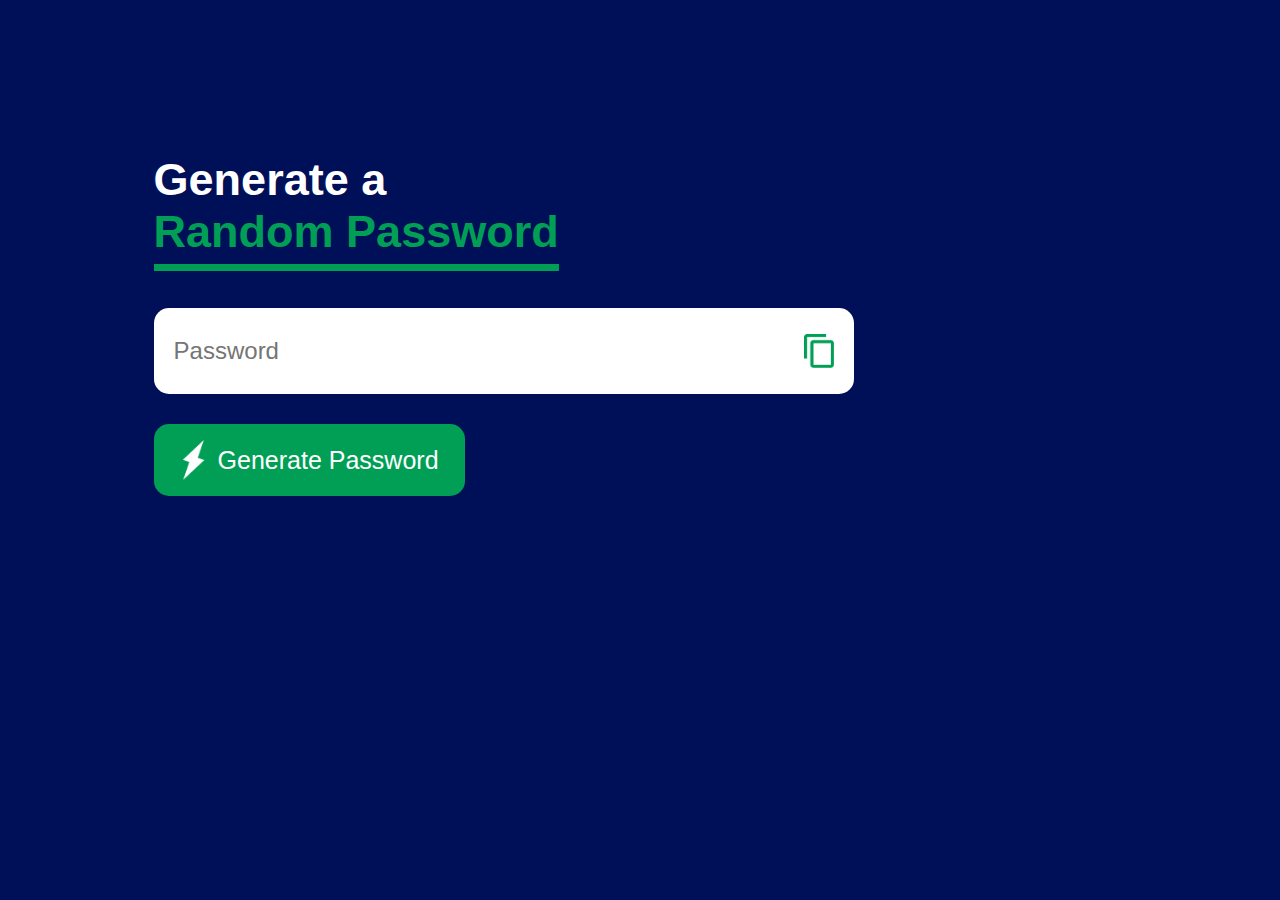
<file: RandomPassword/index.html>
<!DOCTYPE html>
<html lang="en">
<head>
    <meta charset="UTF-8">
    <link rel="shortcut icon" type ="pass-icon" href="images/passicon.png">
    <meta name="viewport" content="width=device-width, initial-scale=1.0">
    <title>Random Password</title>
    <link rel="stylesheet" href="style.css">
</head>
<body>
    <div class="container">
        <h1>Generate a <br> <span>Random Password</span> </h1>
        <div class="display">
            <input type="text" id="password" placeholder="Password">
            <img src="images/copy.png" alt="copy" onclick="copyPassword()">
        
        </div>
        <button onclick="generatePassword()"><img src="images/generate.png" alt="generate"> Generate Password</button>
    </div>

    <script src="script.js"></script>
</body>
</html>
</file>
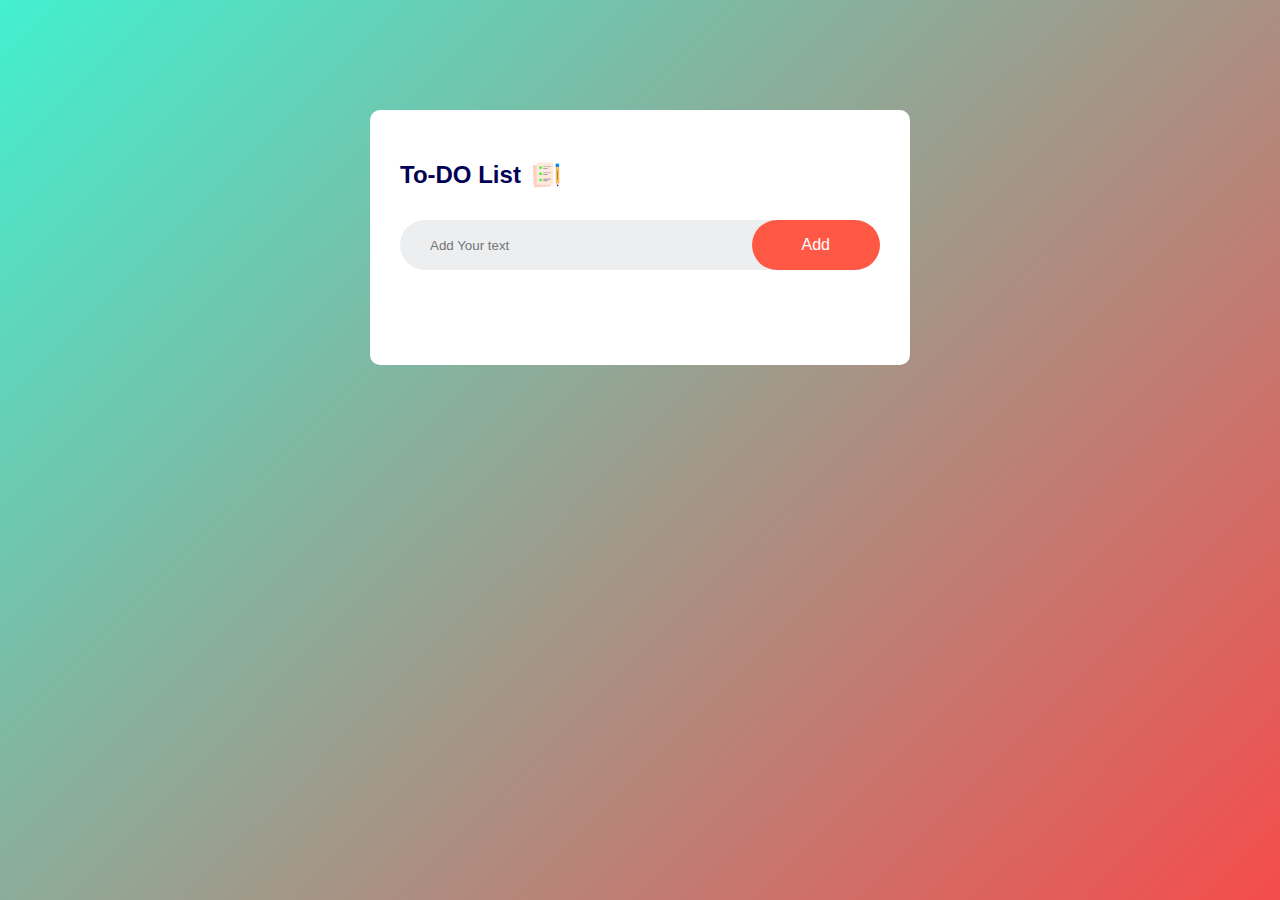
<file: ToDoList/index.html>
<!DOCTYPE html>
<html lang="en">
<head>
    <meta charset="UTF-8">
    <link rel="shortcut icon" type ="todo-icon" href="images/todoicon.png">
    <meta name="viewport" content="width=device-width, initial-scale=1.0">
    <title>To-Do List app</title>
    <link rel="stylesheet" href="style.css">
</head>
<body>
    <div class="container">
        <div class="todo-app">
            <h2>To-DO List <img src="images/icon.png" alt="Todo icon"></h2>
            <div class="row">
                <input type="text" id="input-box" placeholder="Add Your text">
                <button onclick="addTasks()">Add</button>
            
            </div>
            <ul id="list-container">
             <!--
              <li class="checked">task 1</li>
                <li>task 2</li>
                <li>task 3</li> 
            --> 
            </ul>
        </div>
    </div>
    <script src="script.js"></script>
</body>
</html>
</file>
<file: RandomPassword/style.css>
*{
    margin: 0;
    padding: 0;
    font-family: 'Poppins', sans-serif;
    box-sizing: border-box;
}

body{
    background-color: rgb(0, 16, 88);
    color: white;

}
.container{
    margin: 12%;
    width: 90%;
    max-width: 700px;
}

.display{
    width: 100%;
    margin-top: 50px;
    margin-bottom: 30px;
    background: #fff;
    color: #333;
    display: flex;
    align-items: center;
    justify-content: space-between;
    padding: 26px 20px;
    border-radius: 15px;

}

.container h1{
    font-weight: 700;
    font-size: 45px;
}

.container h1 span{
    color: #019f55;
    border-bottom: 7px solid #019f55;
    padding-bottom: 7px ;
}

.display img{
    width: 30px;
    cursor: pointer;

}
.display input{
    border: 0;
    outline: 0;
    font-size: 24px;
}
.container button img{
    width: 28px;
    margin-right: 10px;

}
.container button{
    border: 0;
    outline: 0;
    background: #019f55;
    color: #fff;
    font-size: 25px;
    font-weight: 300;
    display: flex ;
    align-items: center;
    justify-content: center;
    padding: 16px 26px;
    border-radius: 15px;
    cursor: pointer;
}
</file>
<file: ToDoList/style.css>
*{
    margin: 0;
    padding: 0;
    font-family: 'Poppins', sans-serif;
    box-sizing: border-box;
}
.container{
    width:100%;
    min-height: 100vh;
    background: linear-gradient(135deg,#42f0d0,#f54c4c);
    padding: 10px;
}
.todo-app{
    width:100%;
    max-width: 540px;
    background: #ffffff;
    margin: 100px auto 20px;
    padding: 40px 30px 70px;
    border-radius: 10px;
}
.todo-app h2{
    color: #000153;
    display: flex;
    align-items: center;
    margin-bottom: 20px;
    font-weight: 900;

}
.todo-app h2 img{
    width: 30px;
    margin: 10px ;

}
.row{
    display: flex;
    align-items: center;
    justify-content: space-between;
    background: #edeef0 ;
    border-radius: 30px;
    padding-left: 20px;
    margin-bottom: 25px;
}

input{
    flex: 1;
    border: none;
    outline: none;
    background: transparent;
    padding: 10px;
    font-weight: 14px;

}
button{
    border: none;
    outline: none;
    padding: 16px 50px;
    background: #ff5945 ;
    color: #fff;
    font-size: 16px;
    cursor: pointer;
    border-radius: 40px;
}

ul li{
    list-style: none;
    font-size: 17px;
    padding: 12px 8px 12px 50px ;
    user-select: none;
    cursor: pointer;
    position: relative;
}

ul li::before{
    content: '';
    position: absolute; 
    height: 28px;
    width: 28px;
    border-radius: 50%;
    background-image: url(images/unchecked.png);
    background-size: cover;
    background-position: center;
    top: 12px;
    left: 8px;

}

ul li.checked{
    color: #555;
    text-decoration: line-through;
}

ul li.checked::before{
    background-image: url(images/checked.png);
}

ul li span{
    position: absolute;
    right: 0;
    top: 5px;
    width: 40px;
    height: 40px;
    font-size: 22px ;
    color: #555;
    line-height: 40px;
    text-align: center;
    border-radius: 50%;
}

ul li span:hover{
    background: #ff5945;
    color: #fff;
}
</file>
